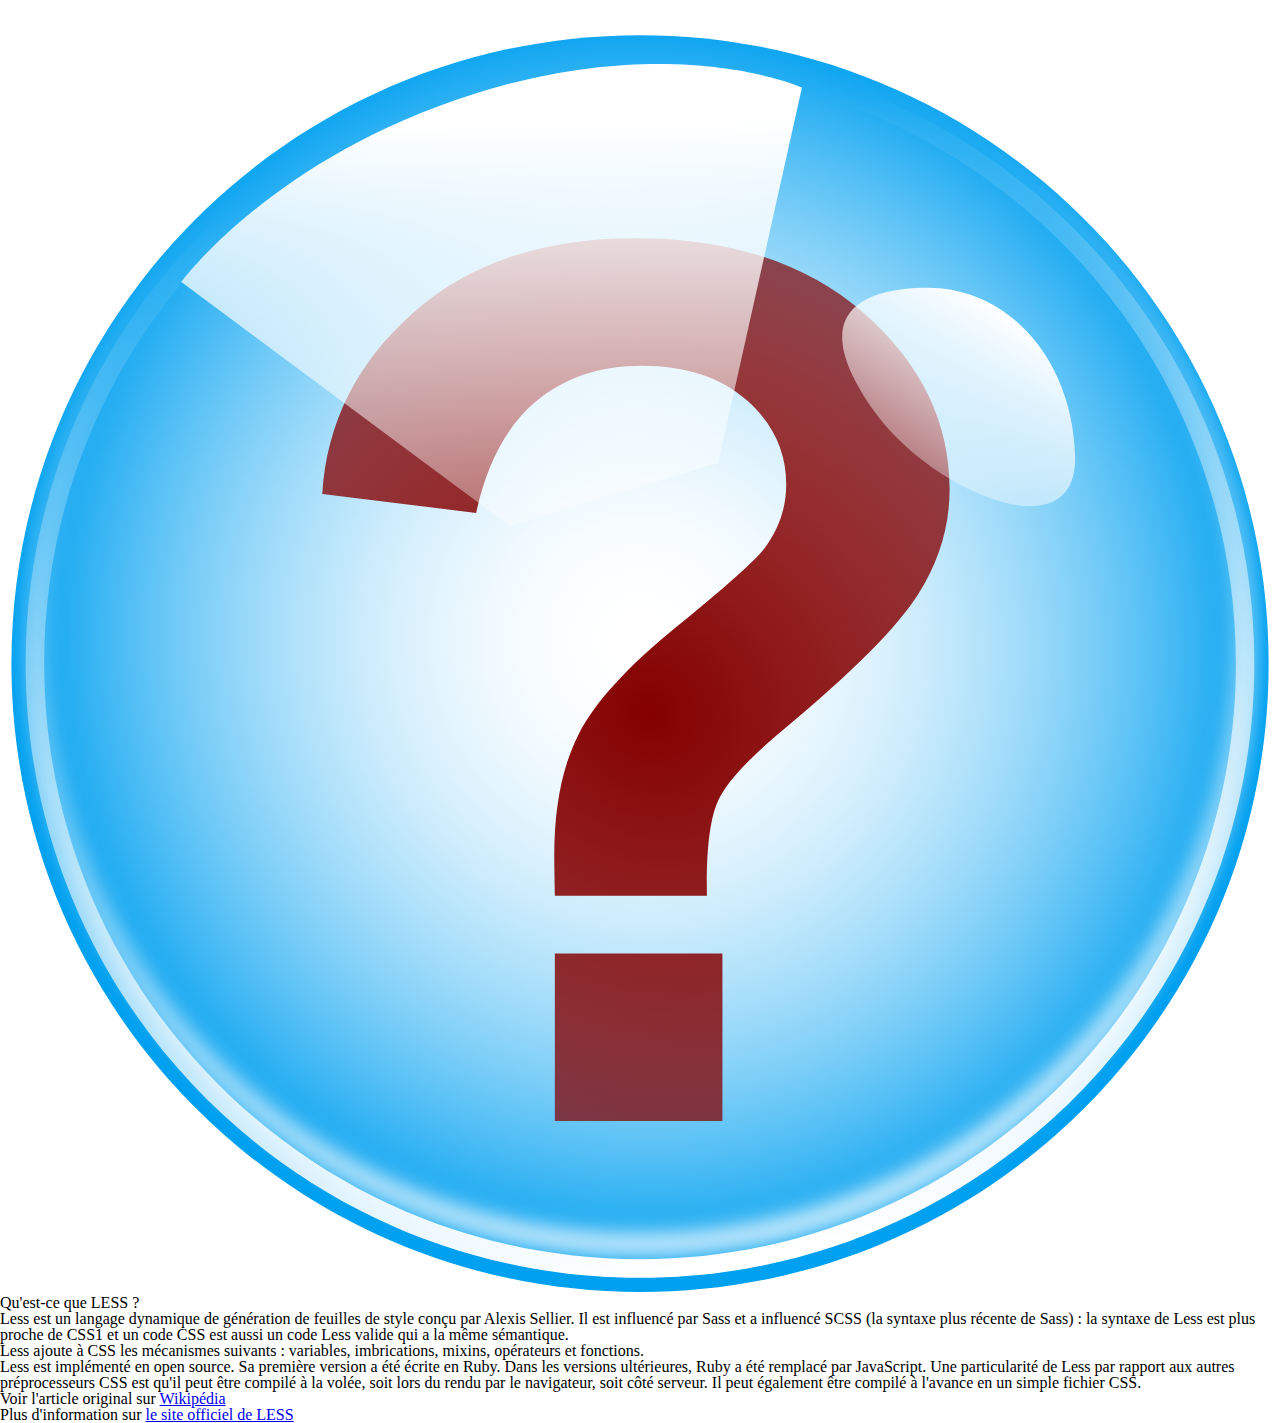
<file: Chapitre_01/index.html>
<!doctype html>
<html>
	<head>
		<meta charset="UTF-8">
		<title>Qu'est-ce que LESS ?</title>
		<link rel="stylesheet" href="CSS/reset.css" />
	</head>

<body>
<div id="wrapper">
		<header>
			<img src="images/question-mark.svg" alt="Question Mark" />
			<h1>Qu'est-ce que LESS ?</h1>
		</header>
  <section>
		  <p>Less est un langage dynamique de génération de feuilles de style conçu par Alexis Sellier. Il est influencé par Sass et a influencé SCSS (la syntaxe plus récente de Sass) : la syntaxe de Less est plus proche de CSS1 et un code CSS est aussi un code Less valide qui a la même sémantique.</p>
			<p>Less ajoute à CSS les mécanismes suivants : variables, imbrications, mixins, opérateurs et fonctions.</p>
			<p>Less est implémenté en open source. Sa première version a été écrite en Ruby. Dans les versions ultérieures, Ruby a été remplacé par JavaScript. Une particularité de Less par rapport aux autres préprocesseurs CSS est qu'il peut être compilé à la volée, soit lors du rendu par le navigateur, soit côté serveur. Il peut également être compilé à l'avance en un simple fichier CSS.
			</p>
			<p>Voir l'article original sur <a href="https://fr.wikipedia.org/wiki/Less_(langage)" target="_blank">Wikipédia</a></p>
		</section>
	<footer>
		  <p>Plus d'information sur <a href="http://Lesscss.org/" target="_blank">le site officiel de LESS</a></p>
	</footer>
  </div>
</body>
</html>
</file>
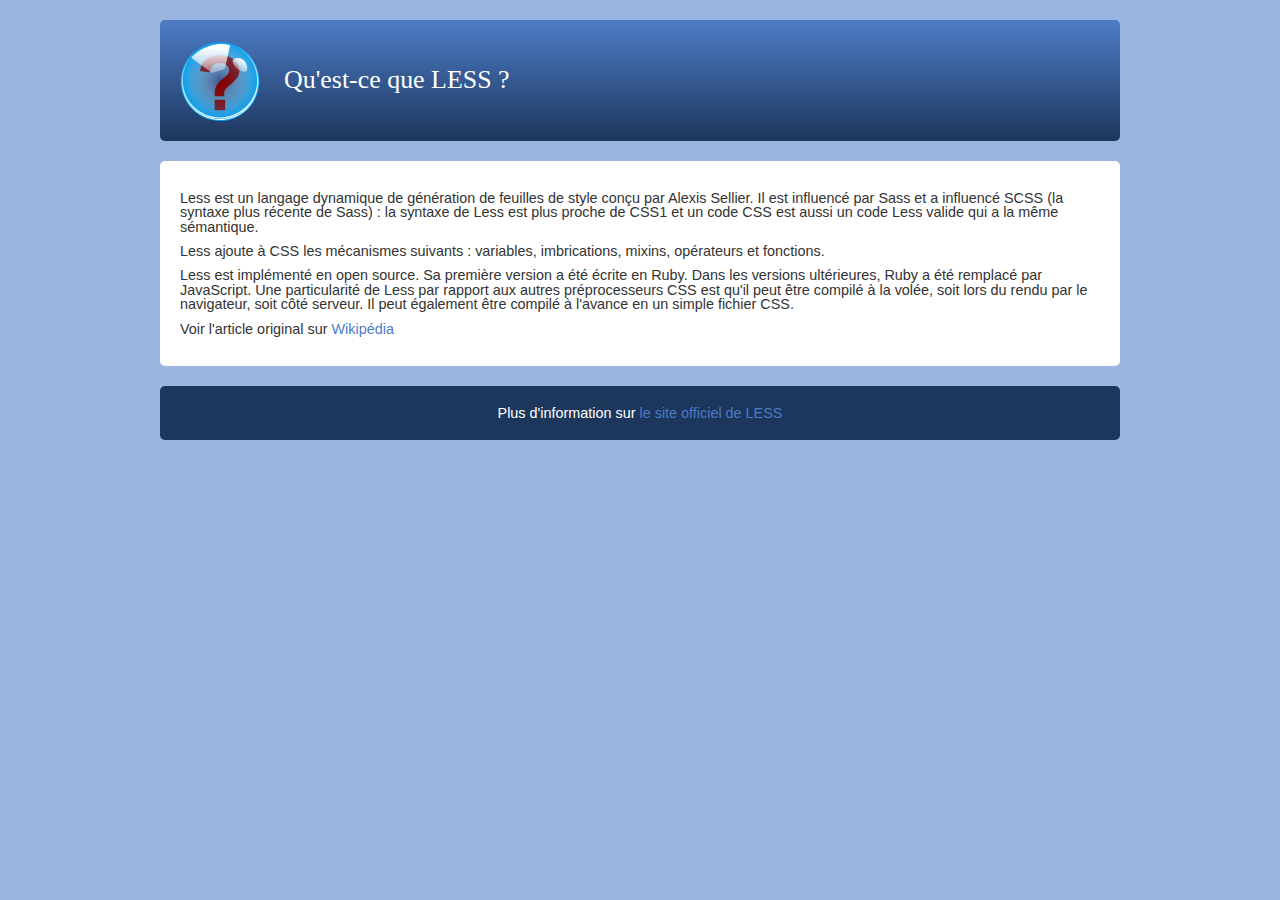
<file: Chapitre_02/index.html>
<!doctype html>
<html>
	<head>
		<meta charset="UTF-8">
		<title>Qu'est-ce que LESS ?</title>
		<link rel="stylesheet/less" href="less/styles.less" />
		<script src="js/less.min.js"></script>
	</head>

<body>
<div id="wrapper">
		<header>
			<img src="images/question-mark.svg" alt="Question Mark" />
			<h1>Qu'est-ce que LESS ?</h1>
		</header>
  <section>
		  <p>Less est un langage dynamique de génération de feuilles de style conçu par Alexis Sellier. Il est influencé par Sass et a influencé SCSS (la syntaxe plus récente de Sass) : la syntaxe de Less est plus proche de CSS1 et un code CSS est aussi un code Less valide qui a la même sémantique.</p>
			<p>Less ajoute à CSS les mécanismes suivants : variables, imbrications, mixins, opérateurs et fonctions.</p>
			<p>Less est implémenté en open source. Sa première version a été écrite en Ruby. Dans les versions ultérieures, Ruby a été remplacé par JavaScript. Une particularité de Less par rapport aux autres préprocesseurs CSS est qu'il peut être compilé à la volée, soit lors du rendu par le navigateur, soit côté serveur. Il peut également être compilé à l'avance en un simple fichier CSS.
			</p>
			<p>Voir l'article original sur <a href="https://fr.wikipedia.org/wiki/Less_(langage)" target="_blank">Wikipédia</a></p>
		</section>
	<footer>
		  <p>Plus d'information sur <a href="http://Lesscss.org/" target="_blank">le site officiel de LESS</a></p>
	</footer>
  </div>
</body>
</html>
</file>
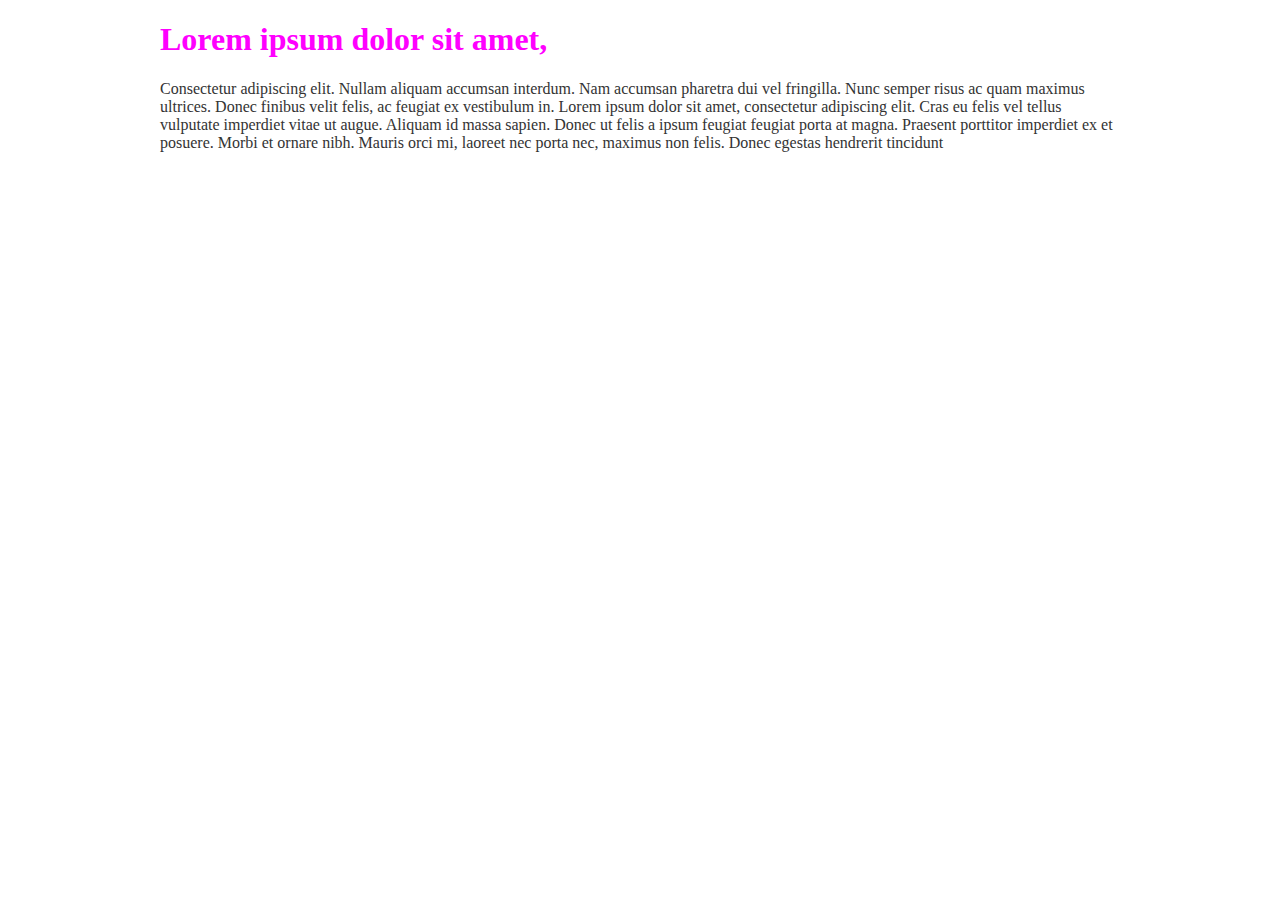
<file: Chapitre_03/03_01/index.html>
<!doctype html>
<html>
	<head>
		<meta charset="UTF-8">
		<title>Travailler avec des variables</title>
		<link rel="stylesheet" href="styles/styles.css" />
	</head>
	<body>
		<div id="wrapper">
		<h1>Lorem ipsum dolor sit amet, </h1>
			<section>
				<p>Consectetur adipiscing elit. Nullam aliquam accumsan interdum. Nam accumsan pharetra dui vel fringilla. Nunc semper risus ac quam maximus ultrices. Donec finibus velit felis, ac feugiat ex vestibulum in. Lorem ipsum dolor sit amet, consectetur adipiscing elit. Cras eu felis vel tellus vulputate imperdiet vitae ut augue. Aliquam id massa sapien. Donec ut felis a ipsum feugiat feugiat porta at magna. Praesent porttitor imperdiet ex et posuere. Morbi et ornare nibh. Mauris orci mi, laoreet nec porta nec, maximus non felis. Donec egestas hendrerit tincidunt</p>
			</section>
		</div>
	</body>
</html>
</file>
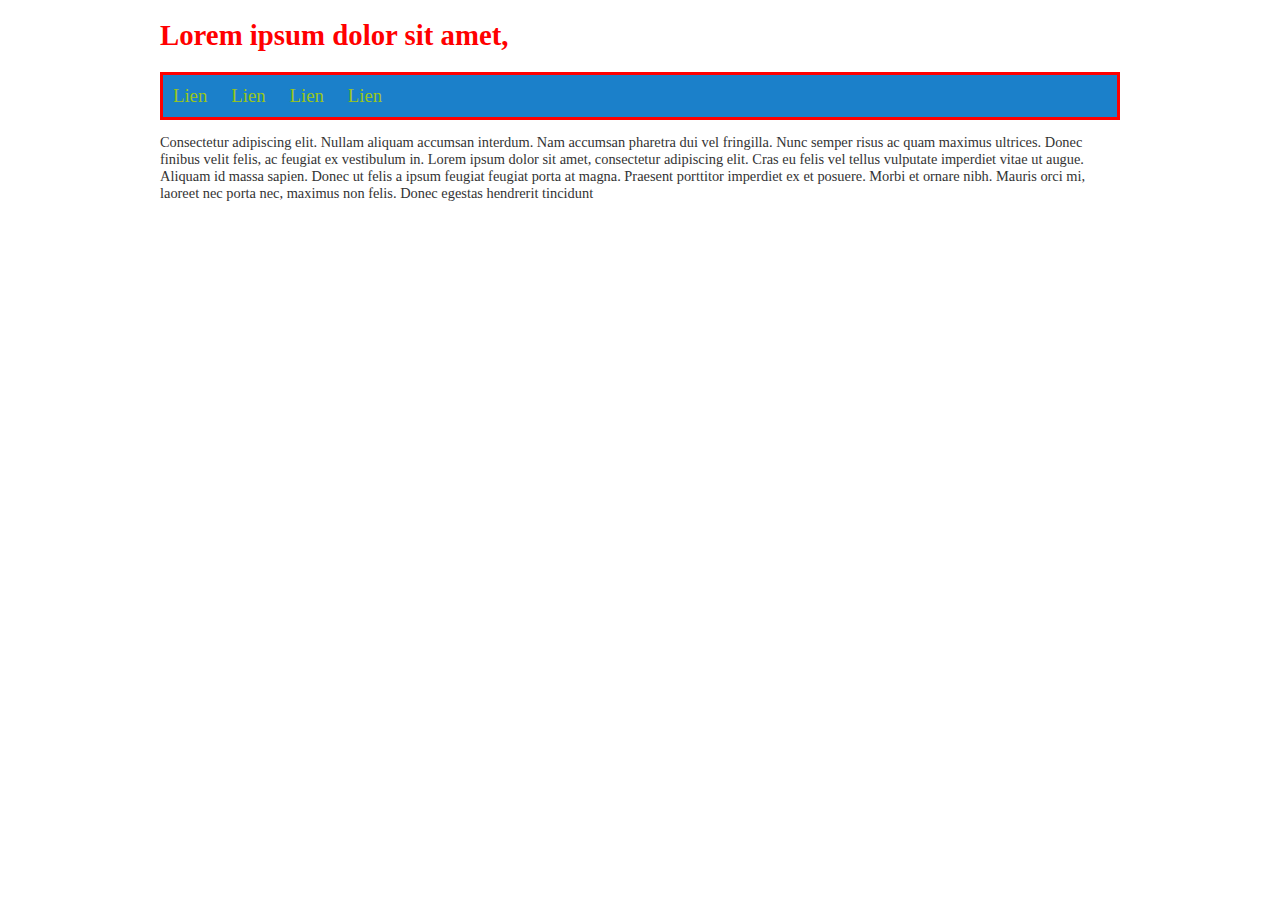
<file: Chapitre_03/03_03/index.html>
<!doctype html>
<html>
	<head>
		<meta charset="UTF-8">
		<title>Découvrir les opérateurs</title>
		<link rel="stylesheet" href="styles/styles.css" />
	</head>
	<body>
		<div id="wrapper">
		<h1>Lorem ipsum dolor sit amet, </h1>
			<nav>
				<ul>
					<li><a href="#">Lien</a></li>
					<li><a href="#">Lien</a></li>
					<li><a href="#">Lien</a></li>
					<li><a href="#">Lien</a></li>
				</ul>
			</nav>
			<section>
				<p>Consectetur adipiscing elit. Nullam aliquam accumsan interdum. Nam accumsan pharetra dui vel fringilla. Nunc semper risus ac quam maximus ultrices. Donec finibus velit felis, ac feugiat ex vestibulum in. Lorem ipsum dolor sit amet, consectetur adipiscing elit. Cras eu felis vel tellus vulputate imperdiet vitae ut augue. Aliquam id massa sapien. Donec ut felis a ipsum feugiat feugiat porta at magna. Praesent porttitor imperdiet ex et posuere. Morbi et ornare nibh. Mauris orci mi, laoreet nec porta nec, maximus non felis. Donec egestas hendrerit tincidunt</p>
			</section>
		</div>
	</body>
</html>
</file>
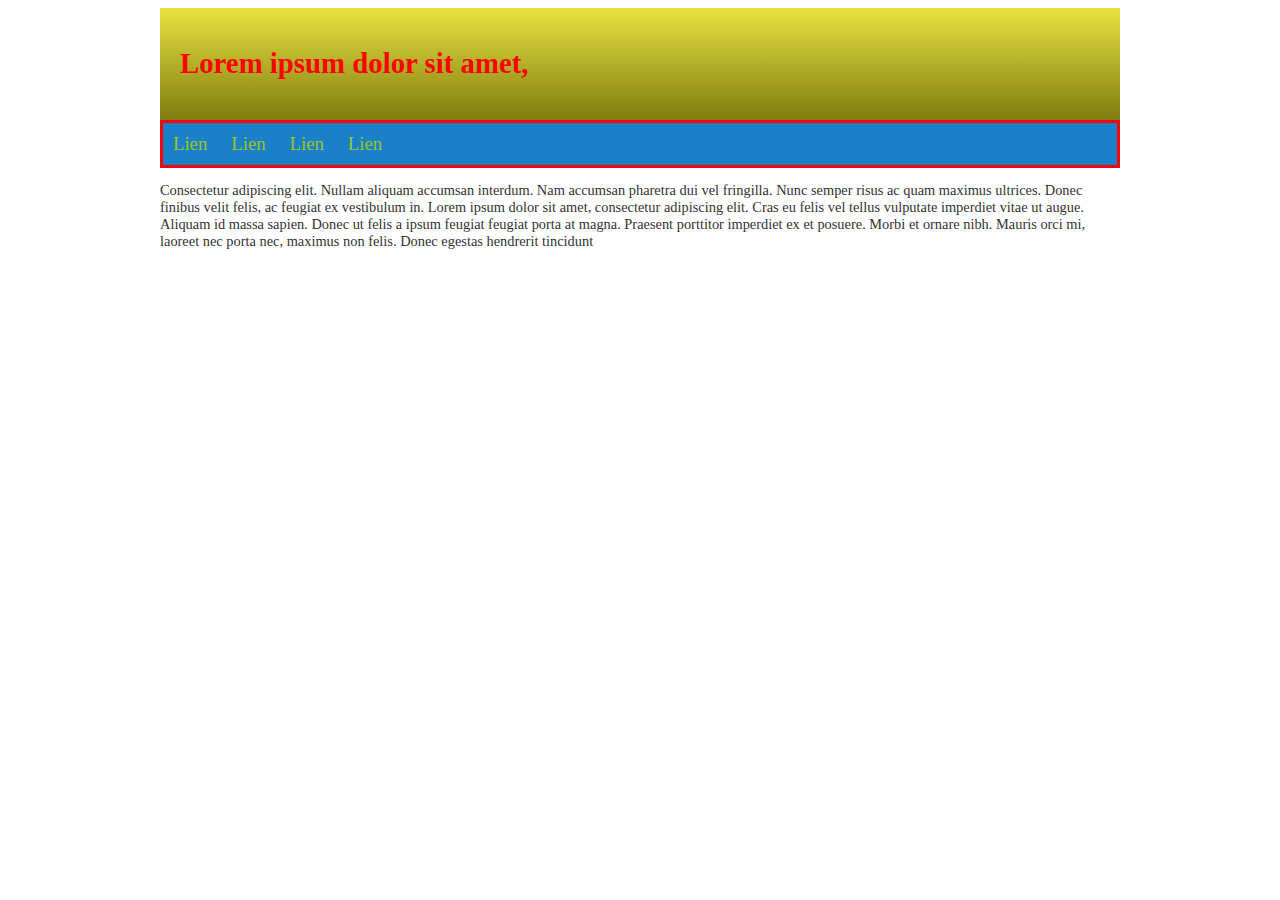
<file: Chapitre_03/03_04/index.html>
<!doctype html>
<html>
	<head>
		<meta charset="UTF-8">
		<title>Travailler avec des fonctions natives</title>
		<link rel="stylesheet" href="styles/styles.css" />
	</head>
	<body>
		<div id="wrapper">
            <header>
                <h1>Lorem ipsum dolor sit amet, </h1>
            </header>
			<nav>
				<ul>
					<li><a href="#">Lien</a></li>
					<li><a href="#">Lien</a></li>
					<li><a href="#">Lien</a></li>
					<li><a href="#">Lien</a></li>
				</ul>
			</nav>
			<section>
				<p>Consectetur adipiscing elit. Nullam aliquam accumsan interdum. Nam accumsan pharetra dui vel fringilla. Nunc semper risus ac quam maximus ultrices. Donec finibus velit felis, ac feugiat ex vestibulum in. Lorem ipsum dolor sit amet, consectetur adipiscing elit. Cras eu felis vel tellus vulputate imperdiet vitae ut augue. Aliquam id massa sapien. Donec ut felis a ipsum feugiat feugiat porta at magna. Praesent porttitor imperdiet ex et posuere. Morbi et ornare nibh. Mauris orci mi, laoreet nec porta nec, maximus non felis. Donec egestas hendrerit tincidunt</p>
			</section>
		</div>
	</body>
</html>
</file>
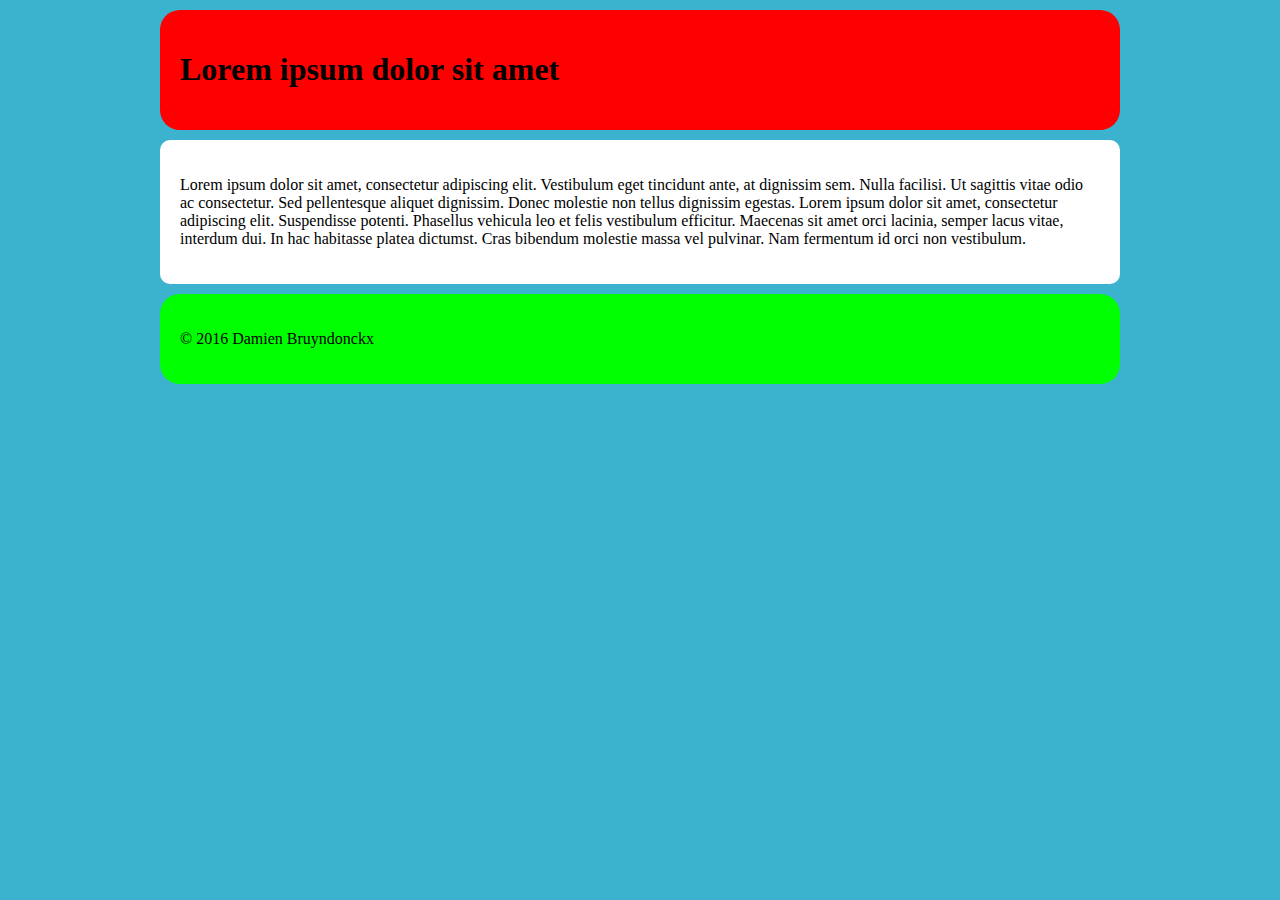
<file: Chapitre_04/04_01/index.html>
<!doctype html>
<html>
    <head>
        <meta charset="utf-8" />
        <title>Travailler avec des mixins</title>
        <link rel="stylesheet" href="styles/styles.css" />
    </head>
    <body>
        <div id="wrapper">
            <header>
                <h1>Lorem ipsum dolor sit amet</h1>
            </header>
            <section>
                <p>Lorem ipsum dolor sit amet, consectetur adipiscing elit. Vestibulum eget tincidunt ante, at dignissim sem. Nulla facilisi. Ut sagittis vitae odio ac consectetur. Sed pellentesque aliquet dignissim. Donec molestie non tellus dignissim egestas. Lorem ipsum dolor sit amet, consectetur adipiscing elit. Suspendisse potenti. Phasellus vehicula leo et felis vestibulum efficitur. Maecenas sit amet orci lacinia, semper lacus vitae, interdum dui. In hac habitasse platea dictumst. Cras bibendum molestie massa vel pulvinar. Nam fermentum id orci non vestibulum.</p>
            </section>
            <footer>
                <p>&copy 2016 Damien Bruyndonckx</p>
            </footer>
        </div>
    </body>
</html>
</file>
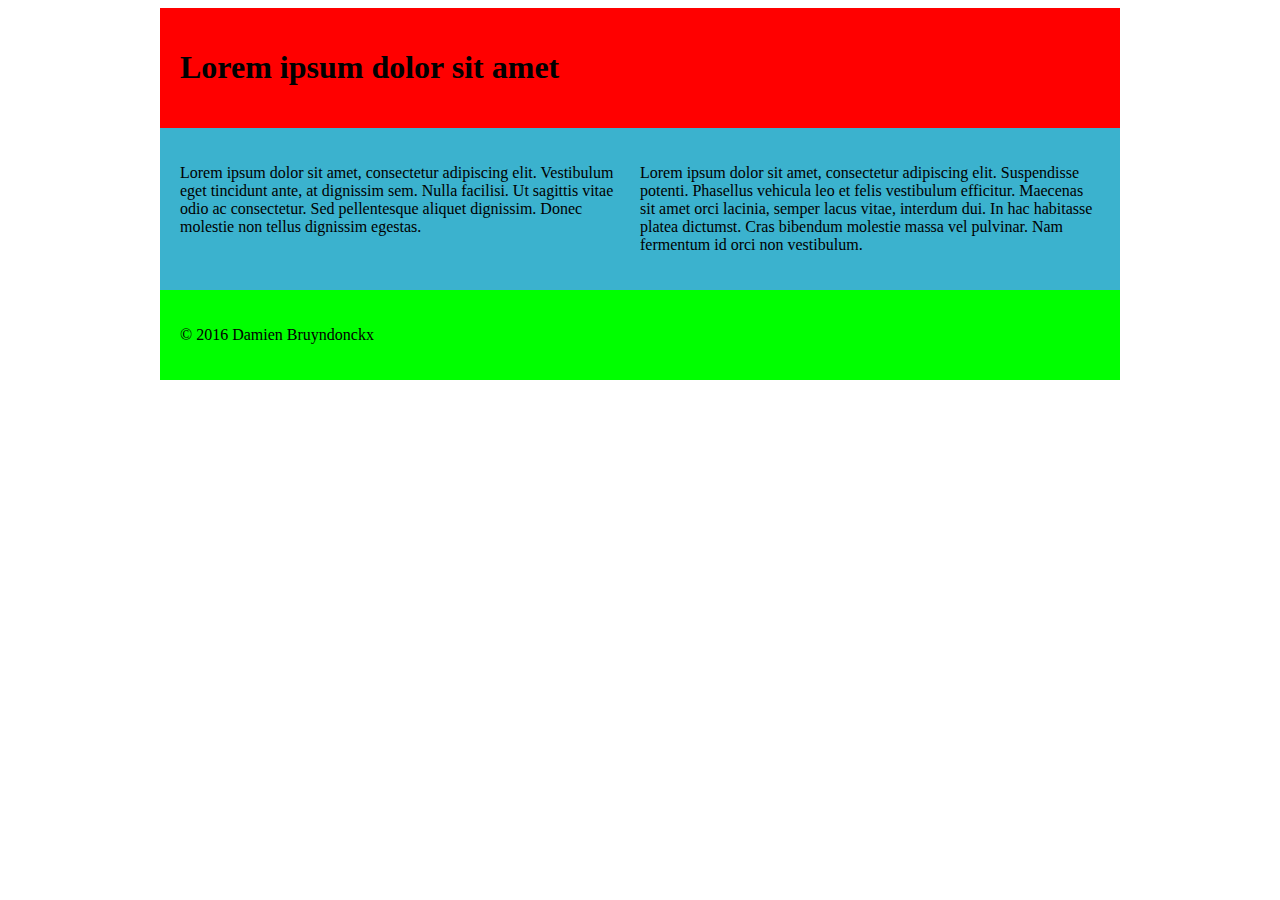
<file: Chapitre_04/04_07/index.html>
<!doctype html>
<html>
    <head>
        <meta charset="utf-8" />
        <title>Travailler avec des mixins</title>
        <link rel="stylesheet" href="styles/styles.css" />
    </head>
    <body>
        <div id="wrapper">
            <header>
                <h1>Lorem ipsum dolor sit amet</h1>
            </header>
            <section>
                <div class="col-3">
                    <p>Lorem ipsum dolor sit amet, consectetur adipiscing elit. Vestibulum eget tincidunt ante, at dignissim sem. Nulla facilisi. Ut sagittis vitae odio ac consectetur. Sed pellentesque aliquet dignissim. Donec molestie non tellus dignissim egestas.</p>
                </div>
                <div class="col-3">
                    <p>Lorem ipsum dolor sit amet, consectetur adipiscing elit. Suspendisse potenti. Phasellus vehicula leo et felis vestibulum efficitur. Maecenas sit amet orci lacinia, semper lacus vitae, interdum dui. In hac habitasse platea dictumst. Cras bibendum molestie massa vel pulvinar. Nam fermentum id orci non vestibulum.</p>
                </div>
            </section>
            <footer>
                <p>&copy 2016 Damien Bruyndonckx</p>
            </footer>
        </div>
    </body>
</html>
</file>
<file: Chapitre_03/03_01/styles/styles.css>
/* Generated by less 2.5.1 */
#wrapper {
  width: 960px;
  margin: 0px auto;
}
h1 {
  color: #ff00ff;
  font: "Times New Roman";
}
p {
  color: #333333;
  font: Verdana;
}
</file>
<file: Chapitre_03/03_03/styles/styles.css>
/* Generated by less 2.7.1 */
#wrapper {
  width: 960px;
  margin: 0px auto;
}
#wrapper h1 {
  color: #F00;
  font: "Times New Roman";
  font-size: 1.8em;
}
#wrapper p {
  color: #333;
  font: "Verdana";
  font-size: 0.9em;
}
#wrapper nav {
  background-color: #1B80CA;
  border: 3px solid #F00;
}
#wrapper nav ul {
  margin: 0;
  padding: 0;
  list-style-type: none;
}
#wrapper nav ul li {
  display: inline-block;
}
#wrapper nav ul li a {
  color: #9AC617;
  display: block;
  padding: 10px;
  font-size: 1.17em;
  text-decoration: none;
}
#wrapper nav ul li a:hover {
  text-decoration: underline;
}
</file>
<file: Chapitre_03/03_04/styles/styles.css>
/* Generated by less 2.7.1 */
#wrapper {
  width: 960px;
  margin: 0px auto;
}
#wrapper header {
  background-image: linear-gradient(#e8e241, #807c10);
  padding: 20px;
}
#wrapper header h1 {
  color: #F00;
  font: "Times New Roman";
  font-size: 1.8em;
}
#wrapper p {
  color: #333;
  font: "Verdana";
  font-size: 0.9em;
}
#wrapper nav {
  background-color: #1B80CA;
  border: 3px solid #F00;
}
#wrapper nav ul {
  margin: 0;
  padding: 0;
  list-style-type: none;
}
#wrapper nav ul li {
  display: inline-block;
}
#wrapper nav ul li a {
  color: #9AC617;
  display: block;
  padding: 10px;
  font-size: 1.17em;
  text-decoration: none;
}
#wrapper nav ul li a:hover {
  text-decoration: underline;
}
</file>
<file: Chapitre_04/04_01/styles/styles.css>
/* Generated by less 2.7.1 */
#wrapper {
  width: 960px;
  margin: 0px auto;
}
body {
  background-color: #3bb2ce;
}
header {
  background-color: #F00;
  padding: 20px;
  margin: 10px 0px;
  -webkit-border-radius: 20px;
  -moz-border-radius: 20px;
  -ms-border-radius: 20px;
  -o-border-radius: 20px;
  border-radius: 20px;
}
section {
  background-color: #FFF;
  padding: 20px;
  margin: 10px 0px;
  -webkit-border-radius: 10px;
  -moz-border-radius: 10px;
  -ms-border-radius: 10px;
  -o-border-radius: 10px;
  border-radius: 10px;
}
footer {
  background-color: #0F0;
  padding: 20px;
  margin: 10px 0px;
  -webkit-border-radius: 20px;
  -moz-border-radius: 20px;
  -ms-border-radius: 20px;
  -o-border-radius: 20px;
  border-radius: 20px;
}
</file>
<file: Chapitre_04/04_07/styles/styles.css>
/* Generated by less 2.7.1 */
.col-1 {
  width: 16.66666667%;
  display: inline-block;
  vertical-align: top;
  box-sizing: border-box;
}
.col-2 {
  width: 33.33333333%;
  display: inline-block;
  vertical-align: top;
  box-sizing: border-box;
}
.col-3 {
  width: 50%;
  display: inline-block;
  vertical-align: top;
  box-sizing: border-box;
}
.col-4 {
  width: 66.66666667%;
  display: inline-block;
  vertical-align: top;
  box-sizing: border-box;
}
.col-5 {
  width: 83.33333333%;
  display: inline-block;
  vertical-align: top;
  box-sizing: border-box;
}
.col-6 {
  width: 100%;
  display: inline-block;
  vertical-align: top;
  box-sizing: border-box;
}
#wrapper {
  width: 960px;
  margin: 0px auto;
}
header {
  background-color: #F00;
  padding: 20px;
}
section {
  background-color: #3bb2ce;
  padding: 20px;
  font-size: 0;
}
section p {
  font-size: 12pt;
}
footer {
  background-color: #0F0;
  padding: 20px;
}
</file>
